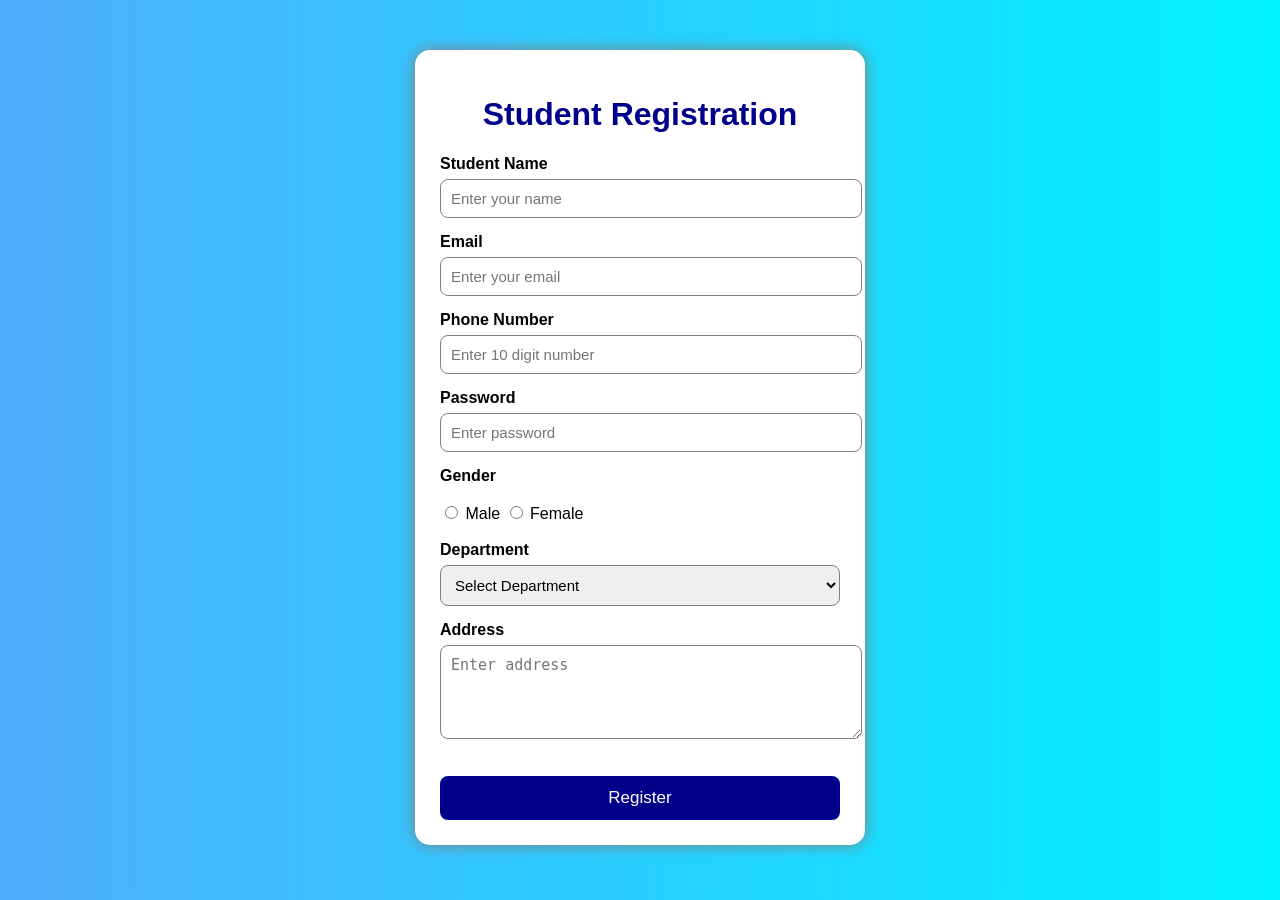
<file: index.html>
<!DOCTYPE html>
<html>

<head>
    <title>Student Registration Form</title>
    <link rel="stylesheet" href="style.css">
</head>

<body>

    <div class="form-box">

        <h1>Student Registration</h1>

        <form onsubmit="return validateForm()">

            <label>Student Name</label>
            <input type="text" id="name" placeholder="Enter your name">

            <label>Email</label>
            <input type="email" id="email" placeholder="Enter your email">

            <label>Phone Number</label>
            <input type="text" id="phone" maxlength="10" placeholder="Enter 10 digit number">

            <label>Password</label>
            <input type="password" id="password" placeholder="Enter password">

            <label>Gender</label><br><br>

            <input type="radio" name="gender"> Male
            <input type="radio" name="gender"> Female

            <br><br>

            <label>Department</label>

            <select id="dept">
                <option value="">Select Department</option>
                <option>CSE</option>
                <option>IT</option>
                <option>ECE</option>
                <option>EEE</option>
            </select>

            <label>Address</label>

            <textarea rows="4" placeholder="Enter address"></textarea>

            <br><br>

            <input type="submit" value="Register" class="btn">

        </form>

    </div>

    <script src="script.js"></script>

</body>

</html>
</file>
<file: style.css>
body {
    background: linear-gradient(to right, #4facfe, #00f2fe);
    font-family: Arial, sans-serif;
}

.form-box {
    width: 400px;
    background-color: white;
    padding: 25px;
    margin: 50px auto;
    border-radius: 15px;
    box-shadow: 0px 0px 15px gray;
}

h1 {
    text-align: center;
    color: darkblue;
}

label {
    font-weight: bold;
}

input[type="text"],
input[type="email"],
input[type="password"],
select,
textarea {
    width: 100%;
    padding: 10px;
    margin-top: 6px;
    margin-bottom: 15px;
    border: 1px solid gray;
    border-radius: 8px;
    font-size: 15px;
}

.btn {
    width: 100%;
    padding: 12px;
    background-color: darkblue;
    color: white;
    border: none;
    border-radius: 8px;
    font-size: 17px;
    cursor: pointer;
}

.btn:hover {
    background-color: blue;
}
</file>
<file: antony.css>
body {
    background: linear-gradient(to right, #4facfe, #00f2fe);
    font-family: Arial, sans-serif;
}

.form-box {
    width: 400px;
    background-color: white;
    padding: 25px;
    margin: 50px auto;
    border-radius: 15px;
    box-shadow: 0px 0px 15px gray;
}

h1 {
    text-align: center;
    color: darkblue;
}

label {
    font-weight: bold;
}

input[type="text"],
input[type="email"],
input[type="password"],
select,
textarea {
    width: 100%;
    padding: 10px;
    margin-top: 6px;
    margin-bottom: 15px;
    border: 1px solid gray;
    border-radius: 8px;
    font-size: 15px;
}

.btn {
    width: 100%;
    padding: 12px;
    background-color: darkblue;
    color: white;
    border: none;
    border-radius: 8px;
    font-size: 17px;
    cursor: pointer;
}

.btn:hover {
    background-color: blue;
}
</file>
